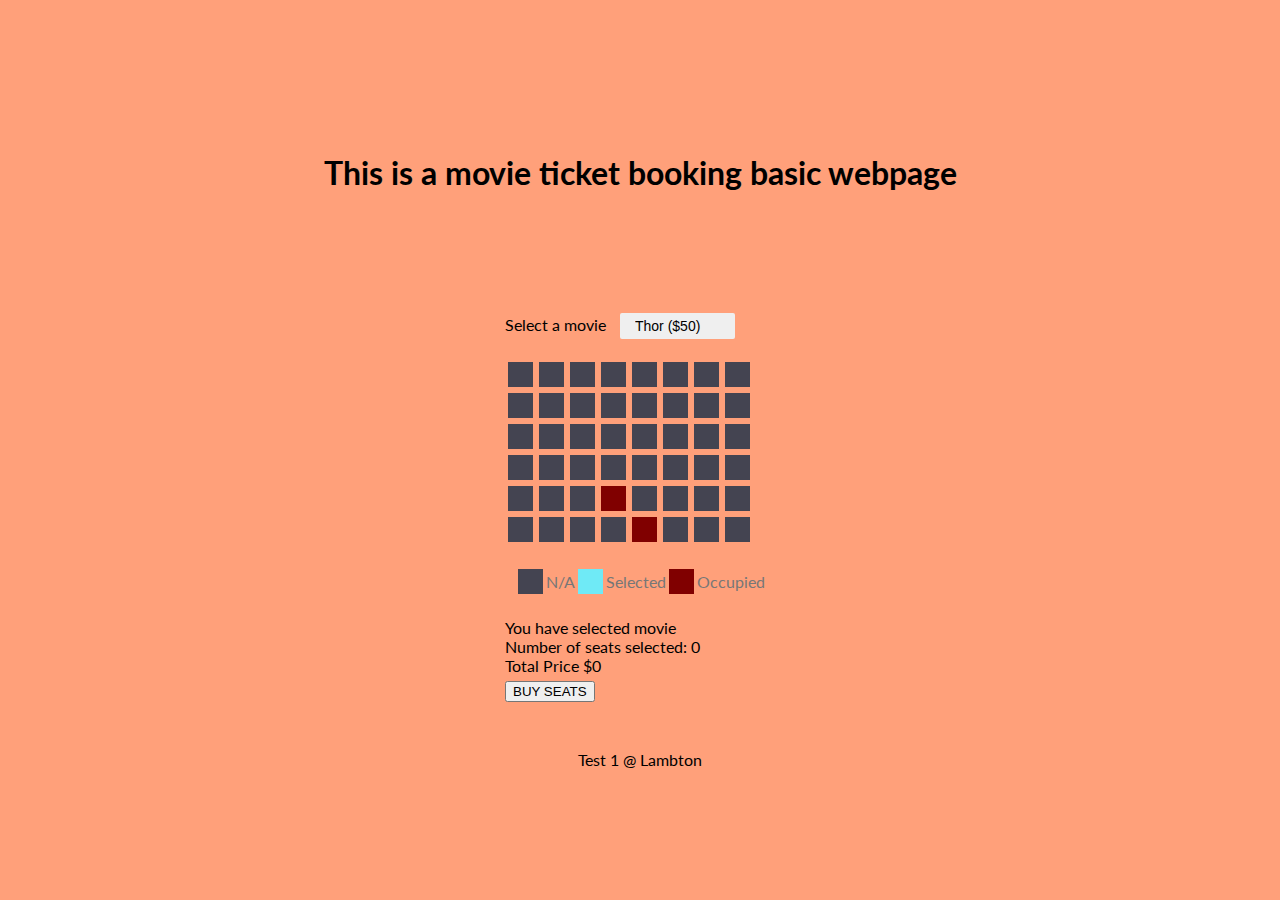
<file: index.html>
<!DOCTYPE html>
<html lang="en">
  <head>
      <!-- references - stackoverflow, w3school, google, youtube, lecture notes -->
    <meta charset="UTF-8" />
    <meta name="viewport" content="width=device-width, initial-scale=1.0" />
    <link rel="stylesheet" href="css/style.css" />
    <title>Movie Seat Booking</title>
    <script src="https://code.jquery.com/jquery-3.5.0.js"></script>
  </head>
  <body>
      <header>
          <h1>This is a movie ticket booking basic webpage</h1>
      </header>
    <main>
        <div class="movie-container">
            <label>Select a movie</label>
            <select id="movie">
              <option value="50">Thor ($50)</option>
              <option value="40">Batman ($40)</option>
              <option value="30">Narnia ($30)</option>
            </select>
          </div>
         
      
          <div class="container">
      
            <div class="row">
              <div class="seat"></div>
              <div class="seat"></div>
              <div class="seat"></div>
              <div class="seat"></div>
              <div class="seat"></div>
              <div class="seat"></div>
              <div class="seat"></div>
              <div class="seat"></div>
            </div>
      
            <div class="row">
              <div class="seat"></div>
              <div class="seat"></div>
              <div class="seat "></div>
              <div class="seat "></div>
              <div class="seat"></div>
              <div class="seat"></div>
              <div class="seat"></div>
              <div class="seat"></div>
            </div>
      
            <div class="row">
              <div class="seat"></div>
              <div class="seat"></div>
              <div class="seat"></div>
              <div class="seat"></div>
              <div class="seat"></div>
              <div class="seat"></div>
              <div class="seat "></div>
              <div class="seat "></div>
            </div>
      
            <div class="row">
              <div class="seat"></div>
              <div class="seat"></div>
              <div class="seat"></div>
              <div class="seat"></div>
              <div class="seat"></div>
              <div class="seat"></div>
              <div class="seat"></div>
              <div class="seat"></div>
            </div>
      
            <div class="row">
              <div class="seat"></div>
              <div class="seat"></div>
              <div class="seat"></div>
              <div class="seat occupied"></div>
              <div class="seat "></div>
              <div class="seat"></div>
              <div class="seat"></div>
              <div class="seat"></div>
            </div>
      
            <div class="row">
              <div class="seat"></div>
              <div class="seat"></div>
              <div class="seat"></div>
              <div class="seat"></div>
              <div class="seat occupied"></div>
              <div class="seat "></div>
              <div class="seat "></div>
              <div class="seat"></div>
            </div>
          </div>
      
          <ul class="showcase">
              <li>
                <div class="seat"></div>
                N/A
              </li>
              <li>
                <div class="seat selected"></div>
                Selected
              </li>
              <li>
                <div class="seat occupied"></div>
                Occupied
              </li>
            </ul>
      
          <p class="text">
            You have selected <b><em><span id="movie_choice"> </span></em></b>movie<br>Number of seats selected: <span id="count">0</span><br> Total Price $<span
              id="price"
              >0</span
            >
          </p>
          <input class="button_send" id="buy" type="submit" value="BUY SEATS" onclick="window.location.href='html/payment.html';save_price();"/>
        
    </main>

    <script src="js/javascript.js" type="text/javascript"></script>
    <footer id="foot">
        Test 1 @ Lambton
    </footer>
  </body>
</html>
</file>
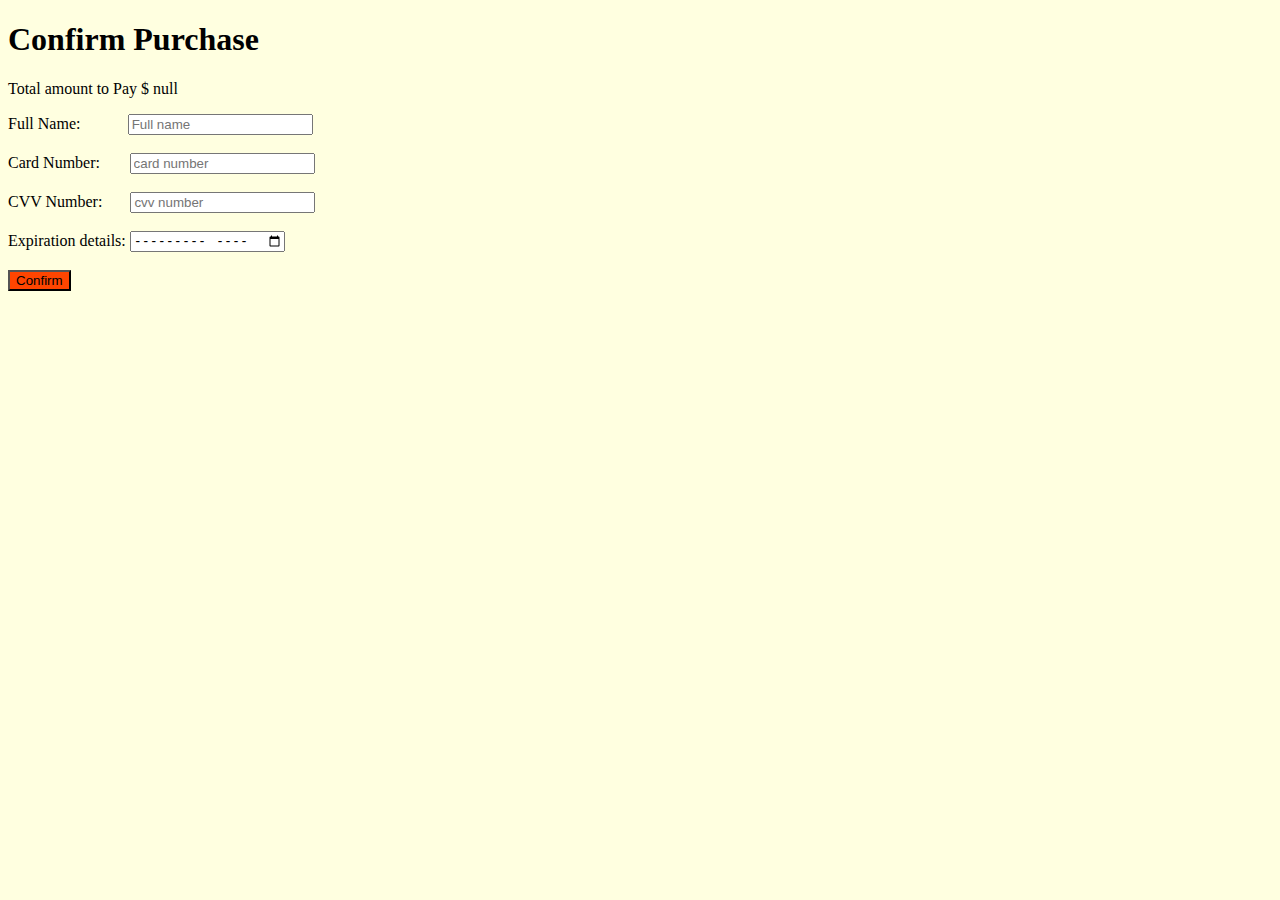
<file: html/payment.html>
<!DOCTYPE html>
<html lang="en"> 
    <head>
        <meta charset="UTF-8">
        <meta http-equiv="X-UA-Compatible" content="IE=edge">
        <meta name="viewport" content="width=device-width, initial-scale=1.0">
        <title>Payment</title>
        <link rel="stylesheet" href="../css/pay.css" />
        <script src="https://ajax.googleapis.com/ajax/libs/jquery/3.5.1/jquery.min.js"></script>
        <script src="https://ajax.aspnetcdn.com/ajax/jQuery/jquery-3.3.1.min.js"></script>
        <script src="https://ajax.aspnetcdn.com/ajax/jquery.validate/1.17.0/jquery.validate.min.js"></script>
        <script src="../js/validation.js" type="text/javascript"></script>
    
    </head>
<body>
	
	
	<!-- Use the main area to add the main content of the webpage -->
	<main id="main">
                    <h1>Confirm Purchase</h1>
                    <p>Total amount to Pay <span id="amount"></span></p>
		
                    <form action="#" method="POST" id="contact-form">
                        <span class="form-label">
                            <label for="fname">Full Name:</label>
                        </span>
                        <span class="form-input">
                            <input type="text" name="fname" class="fname text-bx" placeholder="Full name" required>
                        </span> 
                        <br>
                        <br>
                        <span class="form-label">
                            <label for="cnum">Card Number:</label>
                        </span>
                        <span class="form-input">
                            <input type="text" name="car_num" class="cnum text-bx" placeholder="card number" required>
                        </span> <br><br>
                        <span class="form-label">
                            <label for="cvv_num">CVV Number:</label>
                        </span>
                        <span class="form-input">
                            <input type="text" name="cvv_num" class="cvv_num text-bx" placeholder="cvv number" required>
                        </span>
                        
                        <br><br>
                        <label for="exp">Expiration details:</label>
                        <input type="month" id="exp" name="exp">
                        <br><br>
                        <input type="submit" value="Confirm" class="btn-search">
                    </form>
                    
                   
		
	</main>
<script>
    window.onload = function exampleFunction() { 
        document.getElementById('amount').innerText = "$ "+localStorage.getItem("storageName")
        } 
</script>
	

</body>
</html>
</file>
<file: css/style.css>
@import url('https://fonts.googleapis.com/css?family=Lato&display=swap');

* {
  box-sizing: border-box;
}

body {
  background-color: lightsalmon;
  color:black;
  display: flex;
  flex-direction: column;
  align-items: center;
  justify-content: center;
  height: 100vh;
  font-family: 'Lato', sans-serif;
  margin: 0;
}

.movie-container {
  margin: 20px 0;
}

.movie-container select {
  
  border: 0;
  border-radius: 2px;
  font-size: 14px;
  margin-left: 10px;
  padding: 5px 15px 5px 15px;
  appearance: none;
}


.seat {
  background-color: #444451;
  height: 25px;
  width: 25px;
  margin: 3px;
}

.seat.selected {
  background-color: #6feaf6;
}

.seat.occupied {
  background-color: maroon;
}




.showcase {
  padding: 5px 10px;
  border-radius: 5px;
  color: #777;
  list-style-type: none;
  display: flex;
  justify-content: space-between;
  
}

.showcase li {
  display: flex;
  align-items: center;
  justify-content: center;
  

}

.showcase li small {
  margin-left: 2px;
}

.row {
  display: flex;
}



p.text {
  margin: 5px 0;
}

p.text span {
  color: black;
}

#foot{
    margin-top: 3rem;
}

header{
    margin-bottom: 5rem;
}
</file>
<file: css/pay.css>
body{
    background-color: lightyellow;
}

.btn-search{
    background-color: orangered;
}
.fname{
    margin-left: 2.7rem;
}
.cnum{
    margin-left: 1.6rem;
}

.cvv_num{
    margin-left: 1.5rem;
}
</file>
